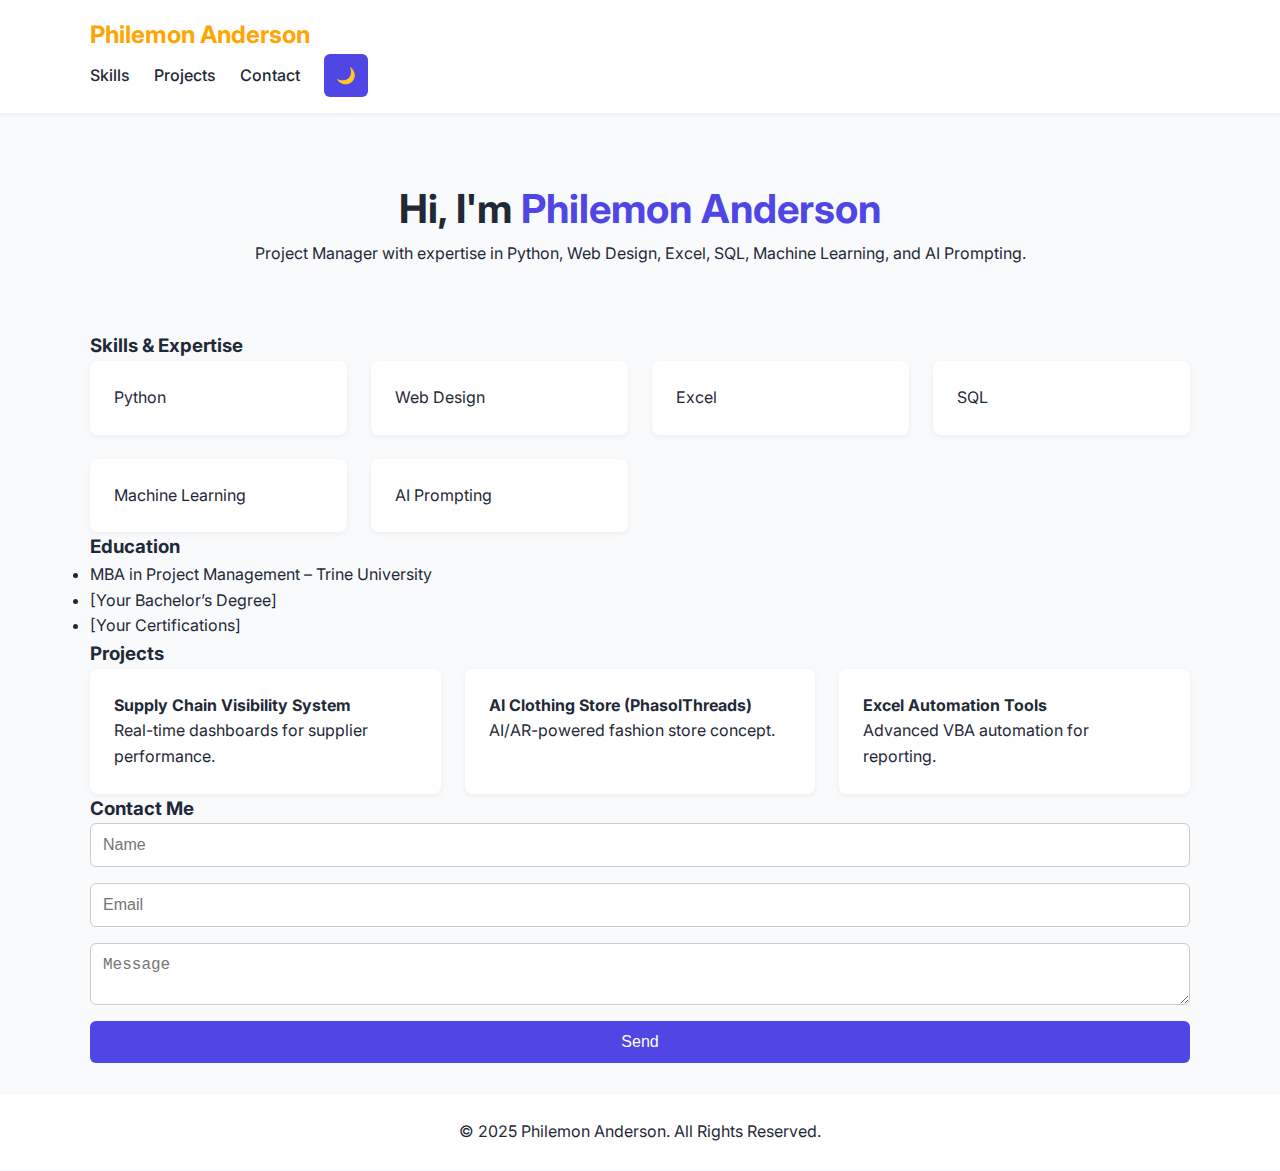
<file: index.html>
<!DOCTYPE html>
<html lang="en">
<head>
  <meta charset="UTF-8" />
  <meta name="viewport" content="width=device-width, initial-scale=1.0" />
  <title>Philemon Anderson | Portfolio</title>
  <link rel="stylesheet" href="style.css" />
  <link href="https://fonts.googleapis.com/css2?family=Inter:wght@400;600;700&display=swap" rel="stylesheet">
</head>
<body>

  <!-- Header -->
  <header>
    <div class="container header-container">
      <h1 class="logo">Philemon Anderson</h1>
      <nav>
        <ul>
          <li><a href="#skills">Skills</a></li>
          <li><a href="#projects">Projects</a></li>
          <li><a href="#contact">Contact</a></li>
          <li><button id="theme-toggle">🌙</button></li>
        </ul>
      </nav>
    </div>
  </header>

  <!-- Hero -->
  <section class="hero">
    <div class="container">
      <h2>Hi, I'm <span>Philemon Anderson</span></h2>
      <p>Project Manager with expertise in Python, Web Design, Excel, SQL, Machine Learning, and AI Prompting.</p>
    </div>
  </section>

  <!-- Skills -->
  <section id="skills" class="skills">
    <div class="container">
      <h3>Skills & Expertise</h3>
      <div class="grid">
        <div class="card">Python</div>
        <div class="card">Web Design</div>
        <div class="card">Excel</div>
        <div class="card">SQL</div>
        <div class="card">Machine Learning</div>
        <div class="card">AI Prompting</div>
      </div>
    </div>
  </section>

  <!-- Education -->
  <section class="education">
    <div class="container">
      <h3>Education</h3>
      <ul>
        <li>MBA in Project Management – Trine University</li>
        <li>[Your Bachelor’s Degree]</li>
        <li>[Your Certifications]</li>
      </ul>
    </div>
  </section>

  <!-- Projects -->
  <section id="projects" class="projects">
    <div class="container">
      <h3>Projects</h3>
      <div class="grid">
        <div class="card">
          <h4>Supply Chain Visibility System</h4>
          <p>Real-time dashboards for supplier performance.</p>
        </div>
        <div class="card">
          <h4>AI Clothing Store (PhasolThreads)</h4>
          <p>AI/AR-powered fashion store concept.</p>
        </div>
        <div class="card">
          <h4>Excel Automation Tools</h4>
          <p>Advanced VBA automation for reporting.</p>
        </div>
      </div>
    </div>
  </section>

  <!-- Contact -->
  <section id="contact" class="contact">
    <div class="container">
      <h3>Contact Me</h3>
      <form>
        <input type="text" placeholder="Name" required />
        <input type="email" placeholder="Email" required />
        <textarea placeholder="Message" required></textarea>
        <button type="submit">Send</button>
      </form>
    </div>
  </section>

  <!-- Footer -->
  <footer>
    <div class="container">
      <p>&copy; 2025 Philemon Anderson. All Rights Reserved.</p>
    </div>
  </footer>

  <script>
    // Theme Toggle
    const toggle = document.getElementById('theme-toggle');
    toggle.addEventListener('click', () => {
      document.body.classList.toggle('dark');
    });
  </script>
</body>
</html>
</file>
<file: style.css>
:root {
  --primary: #4f46e5;
  --background: #f9fafb;
  --text: #1f2937;
  --card-bg: white;
}

body.dark {
  --background: #1f2937;
  --text: #f9fafb;
  --card-bg: #374151;
}

* {
  margin: 0;
  padding: 0;
  box-sizing: border-box;
}

body {
  font-family: 'Inter', sans-serif;
  background: var(--background);
  color: var(--text);
  line-height: 1.6;
  transition: background 0.3s ease, color 0.3s ease;
}

/* Containers */
.container {
  width: 90%;
  max-width: 1100px;
  margin: auto;
}

/* Header */
header {
  background: var(--card-bg);
  padding: 1rem 0;
  box-shadow: 0 2px 4px rgba(0,0,0,0.05);
  transition: background 0.3s ease;
}

header ul {
  list-style: none;
  display: flex;
  gap: 1.5rem;
  align-items: center;
}

header a {
  text-decoration: none;
  color: var(--text);
  font-weight: 500;
  transition: color 0.3s ease;
}

header a:hover {
  color: var(--primary);
}

.logo {
  font-size: 1.5rem;
  font-weight: 700;
  color: orange
}

/* Hero */
.hero {
  padding: 4rem 0;
  text-align: center;
}

.hero h2 {
  font-size: 2.5rem;
}

.hero span {
  color: var(--primary);
}
.resume-btn {
  display: inline-block;
  margin-top: 1rem;
  padding: 0.75rem 1.5rem;
  background: var(--primary);
  color: white;
  border-radius: 6px;
  font-weight: 600;
  text-decoration: none;
  transition: background 0.3s ease;
}

.resume-btn:hover {
  background: #4338ca;
}


/* Skills & Projects Grid */
.grid {
  display: grid;
  gap: 1.5rem;
  grid-template-columns: repeat(auto-fit, minmax(250px, 1fr));
}

.card {
  background: var(--card-bg);
  padding: 1.5rem;
  border-radius: 8px;
  box-shadow: 0 2px 6px rgba(0,0,0,0.05);
  transition: transform 0.3s ease, box-shadow 0.3s ease;
}

.card:hover {
  transform: translateY(-5px);
  box-shadow: 0 6px 12px rgba(0,0,0,0.1);
}

/* Contact Form */
form {
  display: grid;
  gap: 1rem;
}

input, textarea, button {
  padding: 0.75rem;
  border-radius: 6px;
  border: 1px solid #ccc;
  font-size: 1rem;
}

button {
  background: var(--primary);
  color: white;
  border: none;
  cursor: pointer;
  transition: background 0.3s ease;
}

button:hover {
  background: #4338ca;
}

/* Footer */
footer {
  text-align: center;
  padding: 1.5rem 0;
  background: var(--card-bg);
  margin-top: 2rem;
}

.hero-content {
  display: flex;
  flex-wrap: wrap;
  align-items: center;
  gap: 2rem;
}

.hero-text {
  flex: 1;
}

.hero-image img {
  max-width: 250px;
  border-radius: 50%;
  box-shadow: 0 4px 12px rgba(0,0,0,0.1);
}

.degree-card img {
  width: 100%;
  height: 180px;
  object-fit: cover;
  border-radius: 8px;
}

.degree-card {
  background: var(--card-bg);
  padding: 1rem;
  border-radius: 8px;
  text-align: center;
  box-shadow: 0 2px 6px rgba(0,0,0,0.05);
}

.social-icons {
  display: flex;
  gap: 1.5rem;
  justify-content: center;
  margin-top: 1rem;
}

.social-icons a {
  color: var(--text);
  font-weight: 600;
  text-decoration: none;
  padding: 0.5rem 1rem;
  border-radius: 6px;
  background: var(--card-bg);
  box-shadow: 0 2px 4px rgba(0,0,0,0.05);
  transition: background 0.3s ease, transform 0.3s ease;
}

.social-icons a:hover {
  background: var(--primary);
  color: white;
  transform: translateY(-3px);
}

.logo-wrapper {
  display: flex;
  justify-content: center;
  align-items: center;
  height: 300px;
}

#logo-img {
  width: 200px;
  height: auto;
  animation: spin 8s linear infinite;
  filter: var(--logo-color);
  transition: filter 0.3s ease;
}

@keyframes spin {
  from { transform: rotateY(0deg); }
  to { transform: rotateY(360deg); }
}

:root {
  --logo-color: invert(0%) sepia(0%) saturate(0%) hue-rotate(0deg) brightness(0) contrast(1);
}

body.dark {
  --logo-color: invert(100%) sepia(0%) saturate(0%) hue-rotate(0deg) brightness(1.5) contrast(1);
}
</file>
